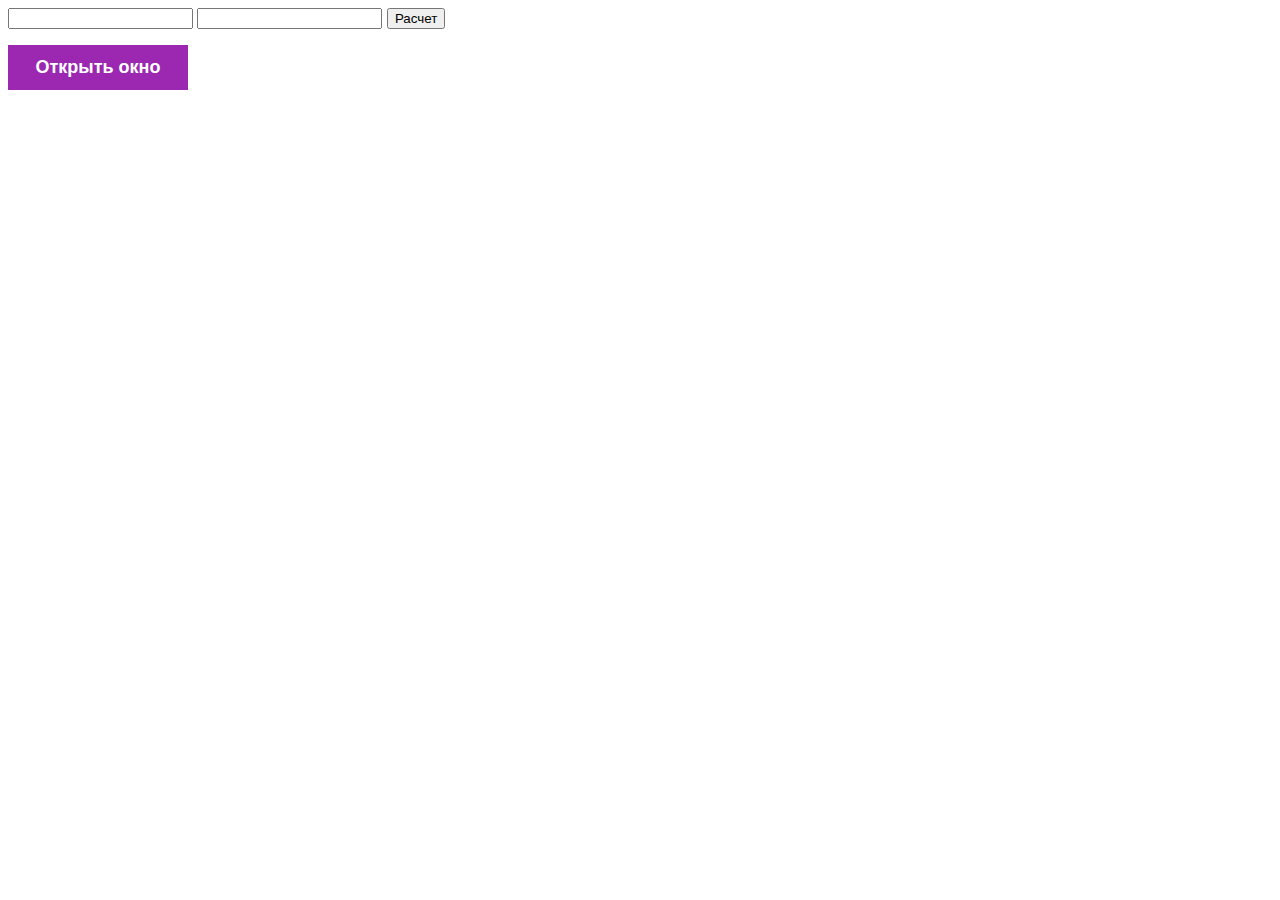
<file: 12.02.21/index.html>
<!DOCTYPE html>
<html lang="en">
<head>
    <meta charset="UTF-8">
    <meta http-equiv="X-UA-Compatible" content="IE=edge">
    <meta name="viewport" content="width=device-width, initial-scale=1.0">
    <title>Document</title>
    <link rel="stylesheet" href="css.css" type="text/css"/>
</head>
<body>
    <input type="number" id="in1">
    <input type="number" id="in2">
    <button id="but">Расчет</button>
    <p id="my_p"></p>

    <button id="myBtn">Открыть окно</button>
    <div id="myModal" class="modal">
    <div class="modal-content">
        <div class="modal-header">
          <span class="close" id="cl">×</span>
          <h2>Шапка модального окна</h2>
        </div>
        <div class="modal-body">
          <p>Напишите здесь что-нибудь важное</p>
          <p>Добавьте что-нибудь менее важное...</p>
        </div>
        <div class="modal-footer">
          <h3>Футер</h3>
        </div>
    </div>
</div>

    <script src="js.js"></script>


</body>
</html>
</file>
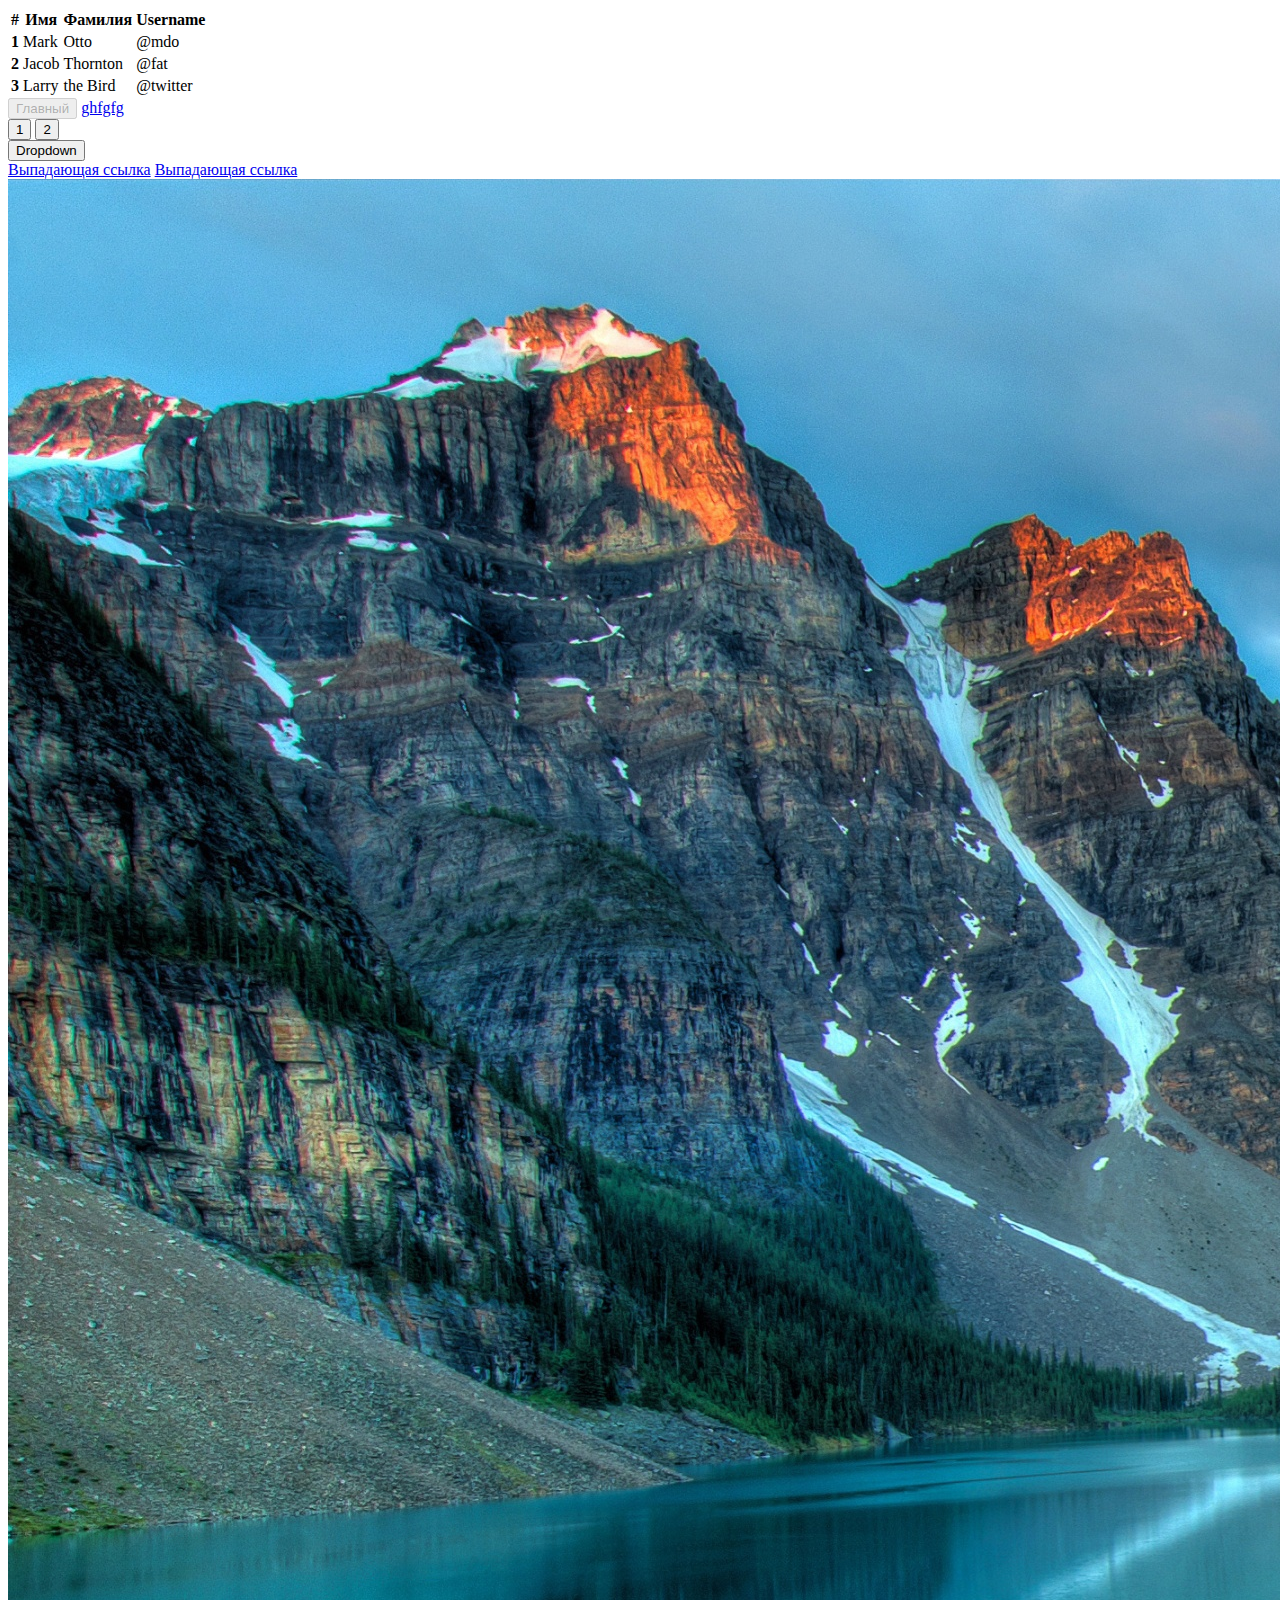
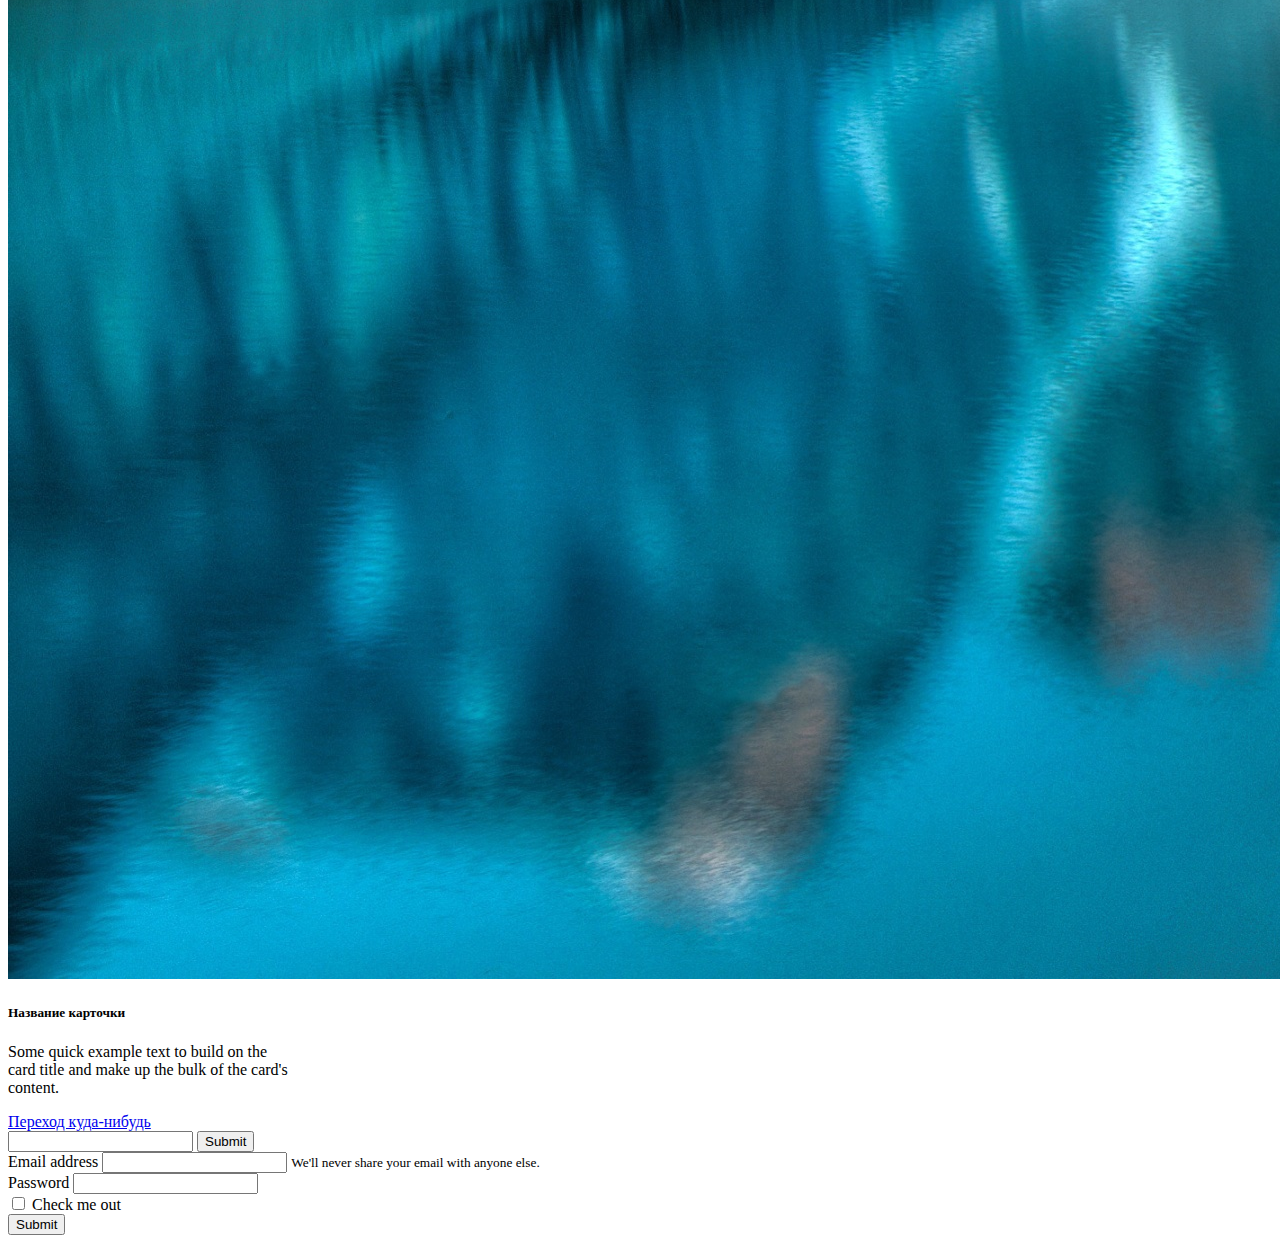
<file: 29.01.21/index.html>
<!DOCTYPE html>
<html lang="en">
<head>
    <meta charset="UTF-8">
    <meta name="viewport" content="width=device-width, initial-scale=1.0">
    <title>Document</title>
    <link rel="stylesheet" href="https://cdn.jsdelivr.net/npm/bootstrap@4.5.3/dist/css/bootstrap.min.css" integrity="sha384-TX8t27EcRE3e/ihU7zmQxVncDAy5uIKz4rEkgIXeMed4M0jlfIDPvg6uqKI2xXr2" crossorigin="anonymous">
    <script src="https://cdn.jsdelivr.net/npm/bootstrap@4.5.3/dist/js/bootstrap.bundle.min.js" integrity="sha384-ho+j7jyWK8fNQe+A12Hb8AhRq26LrZ/JpcUGGOn+Y7RsweNrtN/tE3MoK7ZeZDyx" crossorigin="anonymous"></script>
</head>
<body>
    <table class="table table-hover">
        <thead>
          <tr>
            <th scope="col">#</th>
            <th scope="col">Имя</th>
            <th scope="col">Фамилия</th>
            <th scope="col">Username</th>
          </tr>
        </thead>
        <tbody>
          <tr class="table-info">
            <th scope="row">1</th>
            <td>Mark</td>
            <td>Otto</td>
            <td>@mdo</td>
          </tr>
          <tr class="bg-warning">
            <th scope="row">2</th>
            <td>Jacob</td>
            <td>Thornton</td>
            <td>@fat</td>
          </tr>
          <tr>
            <th scope="row">3</th>
            <td>Larry</td>
            <td>the Bird</td>
            <td>@twitter</td>
          </tr>
        </tbody>
      </table>
      <!--<img src="y.jpg" class="img-fluid" alt="Адаптивные изображения">-->
      <button type="button" class="btn btn-primary" disabled>Главный</button>

      <a href="#" class="btn btn-outline-primary btn-lg btn-block">ghfgfg</a>

      <div class="btn-group" role="group" aria-label="Button group with nested dropdown">
        <button type="button" class="btn btn-secondary">1</button>
        <button type="button" class="btn btn-secondary">2</button>
      
        <div class="btn-group" role="group">
          <button id="btnGroupDrop1" type="button" class="btn btn-secondary dropdown-toggle" data-toggle="dropdown" aria-haspopup="true" aria-expanded="false">
            Dropdown
          </button>
          <div class="dropdown-menu" aria-labelledby="btnGroupDrop1">
            <a class="dropdown-item" href="#">Выпадающая ссылка</a>
            <a class="dropdown-item" href="#">Выпадающая ссылка</a>
          </div>
        </div>
      </div>

      <div class="card" style="width: 18rem;">
        <img src="y.jpg" class="card-img-top" alt="...">
        <div class="card-body">
          <h5 class="card-title">Название карточки</h5>
          <p class="card-text">Some quick example text to build on the card title and make up the bulk of the card's content.</p>
          <a href="#" class="btn btn-primary">Переход куда-нибудь</a>
        </div>
      </div>



      <form >
          <input type="text">
          <input type="submit">
      </form>
      <form>
        <div class="form-group">
          <label for="exampleInputEmail1">Email address</label>
          <input type="email" class="form-control" id="exampleInputEmail1" aria-describedby="emailHelp">
          <small id="emailHelp" class="form-text text-muted">We'll never share your email with anyone else.</small>
        </div>
        <div class="form-group">
          <label for="exampleInputPassword1">Password</label>
          <input type="password" class="form-control" id="exampleInputPassword1">
        </div>
        <div class="form-group form-check">
          <input type="checkbox" class="form-check-input" id="exampleCheck1">
          <label class="form-check-label" for="exampleCheck1">Check me out</label>
        </div>
        <button type="submit" class="btn btn-primary">Submit</button>
      </form>
<script src="https://code.jquery.com/jquery-3.5.1.slim.min.js" integrity="sha384-DfXdz2htPH0lsSSs5nCTpuj/zy4C+OGpamoFVy38MVBnE+IbbVYUew+OrCXaRkfj" crossorigin="anonymous"></script>
<script src="https://cdn.jsdelivr.net/npm/popper.js@1.16.1/dist/umd/popper.min.js" integrity="sha384-9/reFTGAW83EW2RDu2S0VKaIzap3H66lZH81PoYlFhbGU+6BZp6G7niu735Sk7lN" crossorigin="anonymous"></script>
<script src="https://cdn.jsdelivr.net/npm/bootstrap@4.5.3/dist/js/bootstrap.min.js" integrity="sha384-w1Q4orYjBQndcko6MimVbzY0tgp4pWB4lZ7lr30WKz0vr/aWKhXdBNmNb5D92v7s" crossorigin="anonymous"></script>
</body>
</html>
</file>
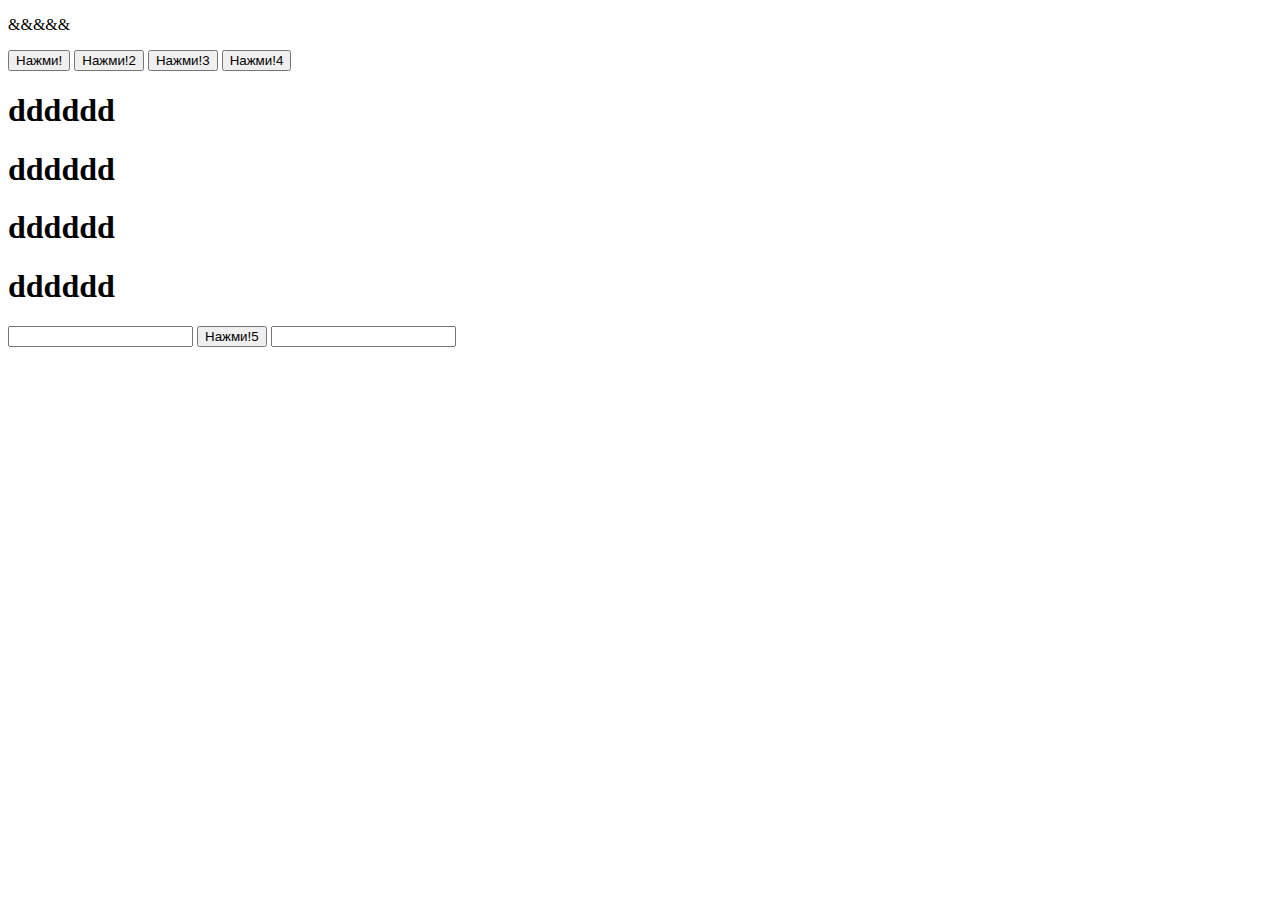
<file: 5.02.21/index.html>
<!DOCTYPE html>
<html lang="en">
<head>
    <meta charset="UTF-8">
    <meta http-equiv="X-UA-Compatible" content="IE=edge">
    <meta name="viewport" content="width=, initial-scale=1.0">
    <title>Document</title>
</head>
<body>
    <p id="my_p">&&&&&</p>
    <button id="my_b">Нажми!</button>
    <button id="my_b2">Нажми!2</button>
    <button id="my_b3">Нажми!3</button>
    <button id="my_b4">Нажми!4</button>


    <h1>dddddd</h1>
    <h1 class="myclass">dddddd</h1>
    <h1 class="myclass">dddddd</h1>
    <h1>dddddd</h1>

    <input value="jjgjgc" type="number" id="in1">
    <button id="my_b5">Нажми!5</button>
    <input type="text" id="in2">
    <script src="js.js"></script>
</body>
</html>
</file>
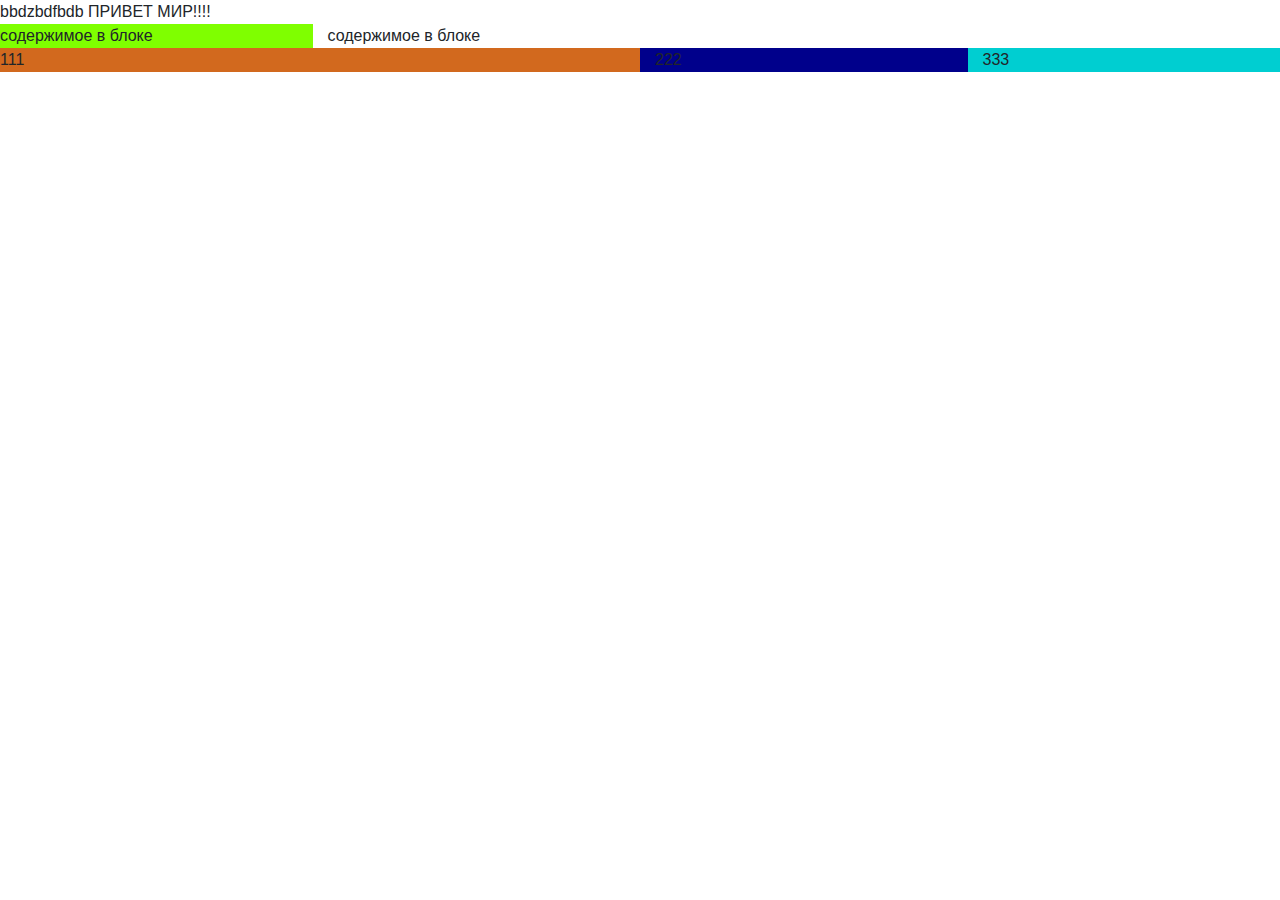
<file: bootstrap/index.html>
<!DOCTYPE html>
<html lang="en">
<head>
    <meta charset="UTF-8">
    <meta name="viewport" content="width=device-width, initial-scale=1.0">
    <title>Document</title>
    <link rel="stylesheet" href="css/bootstrap.min.css" type="text/css"/>
    <link rel="stylesheet" href="css/my.css" type="text/css"/>
</head>
<body>
    bbdzbdfbdb ПРИВЕТ МИР!!!!
    <div class="row">
        <div class="col-md-3 myclass1">содержимое в блоке</div>
        <div class="col-md-9">содержимое в блоке</div>
    </div>

    <div class="row">
        <div class="col-lg-6 myclass2 col-md-8 col-sm-12">111</div>
        <div class="col-lg-3 myclass3 col-md-4 col-sm-6">222</div>
        <div class="col-lg-3 myclass4 col-md-12 col-sm-6">333</div>
    </div>
</body>
</html>
</file>
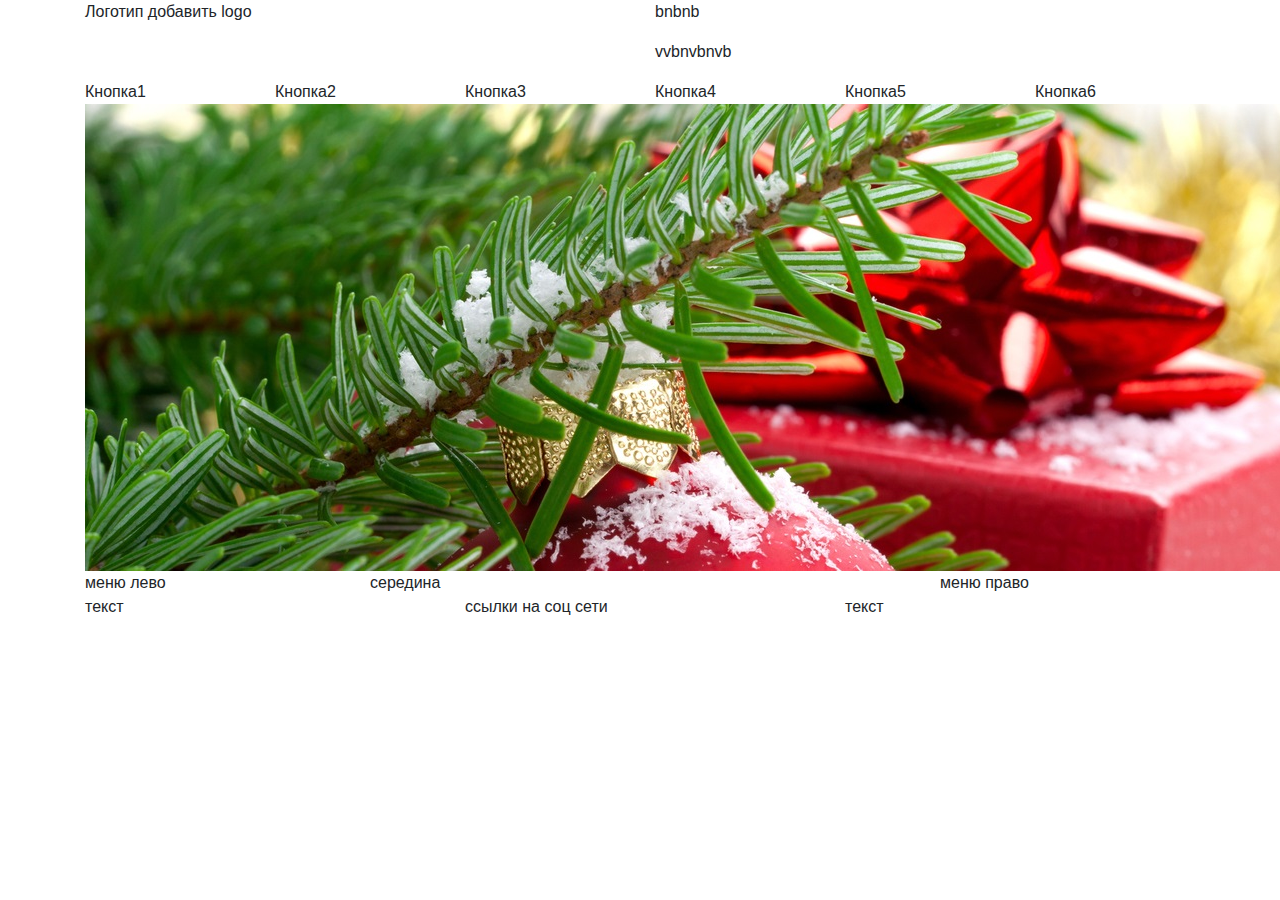
<file: bootstrap/index2.html>
<!DOCTYPE html>
<html lang="en">
<head>
    <meta charset="UTF-8">
    <meta name="viewport" content="width=device-width, initial-scale=1.0">
    <title>Document</title>
    <link rel="stylesheet" href="css/bootstrap.min.css" type="text/css"/>
   
</head>
<body>
<div class="container">
    <div class="row">
        <div class="col-lg-6">Логотип добавить logo</div>
        <div class="col-lg-6"><p>bnbnb</p><p>vvbnvbnvb</p></div>
    </div>
    <div class="row">
        <div class="col-lg-2">Кнопка1</div>
        <div class="col-lg-2">Кнопка2</div>
        <div class="col-lg-2">Кнопка3</div>
        <div class="col-lg-2">Кнопка4</div>
        <div class="col-lg-2">Кнопка5</div>
        <div class="col-lg-2">Кнопка6</div>
    </div>
    <div class="row">
        <div class="col-lg-12">
            <img src="img/1.jpg" >
        </div>
    </div>
    <div class="row">        
        <div class="col-lg-3">меню лево</div>
        <div class="col-lg-6">середина</div>
        <div class="col-lg-3">меню право</div>
    </div>
    <div class="row">
        <div class="col-lg-4">текст</div>
        <div class="col-lg-4">ссылки на соц сети</div>
        <div class="col-lg-4">текст</div> 
    </div>
</div>
</body>
</html>
</file>
<file: 12.02.21/css.css>
body {font-family: Arial, Helvetica, sans-serif;}

#myBtn {
  background-color: #9C27B0;
  color: white;
  padding: 12px 16px;
  font-size: 18px;
  font-weight: bold;
  border: none;
  cursor: pointer;
  width: 180px;
}


.modal {
    display: none; /* Hidden by default */
    position: fixed; /* Stay in place */
    z-index: 1; /* Sit on top */
    padding-top: 100px; /* Location of the box */
    left: 0;
    top: 0;
    width: 100%; /* Full width */
    height: 100%; /* Full height */
    overflow: auto; /* Enable scroll if needed */
    background-color: rgb(0,0,0); /* Fallback color */
    background-color: rgba(0,0,0,0.2); /* Black w/ opacity */
}


.modal-content {
    position: relative;
    background-color: #E1BEE7;
    margin: auto;
    padding: 0;
    border: 5px solid #7B1FA2;
    width: 50%;
    box-shadow: 0 4px 8px 0 rgba(0,0,0,0.2),0 6px 20px 0 rgba(0,0,0,0.19);
    -webkit-animation-name: animatetop;
    -webkit-animation-duration: 0.4s;
    animation-name: animatetop;
    animation-duration: 0.4s
}


@-webkit-keyframes animatetop {
    from {top:-300px; opacity:0} 
    to {top:0; opacity:1}
}

@keyframes animatetop {
    from {top:-300px; opacity:0}
    to {top:0; opacity:1}
}


.close {
    color: white;
    float: right;
    font-size: 28px;
    font-weight: bold;
}

.close:hover,
.close:focus {
    color: #000;
    text-decoration: none;
    cursor: pointer;
}

.modal-header {
    padding: 2px 16px;
    background-color: #9C27B0;
    color: white;
}

.modal-body {padding: 2px 16px;}

.modal-footer {
    padding: 2px 16px;
    background-color: #9C27B0;
    color: white;
}
</file>
<file: bootstrap/css/my.css>
.myclass1{
    background-color: chartreuse;
}

.myclass2{
    background-color: chocolate;
}

.myclass3{
    background-color: darkblue;
}

.myclass4{
    background-color: darkturquoise;
}
</file>
